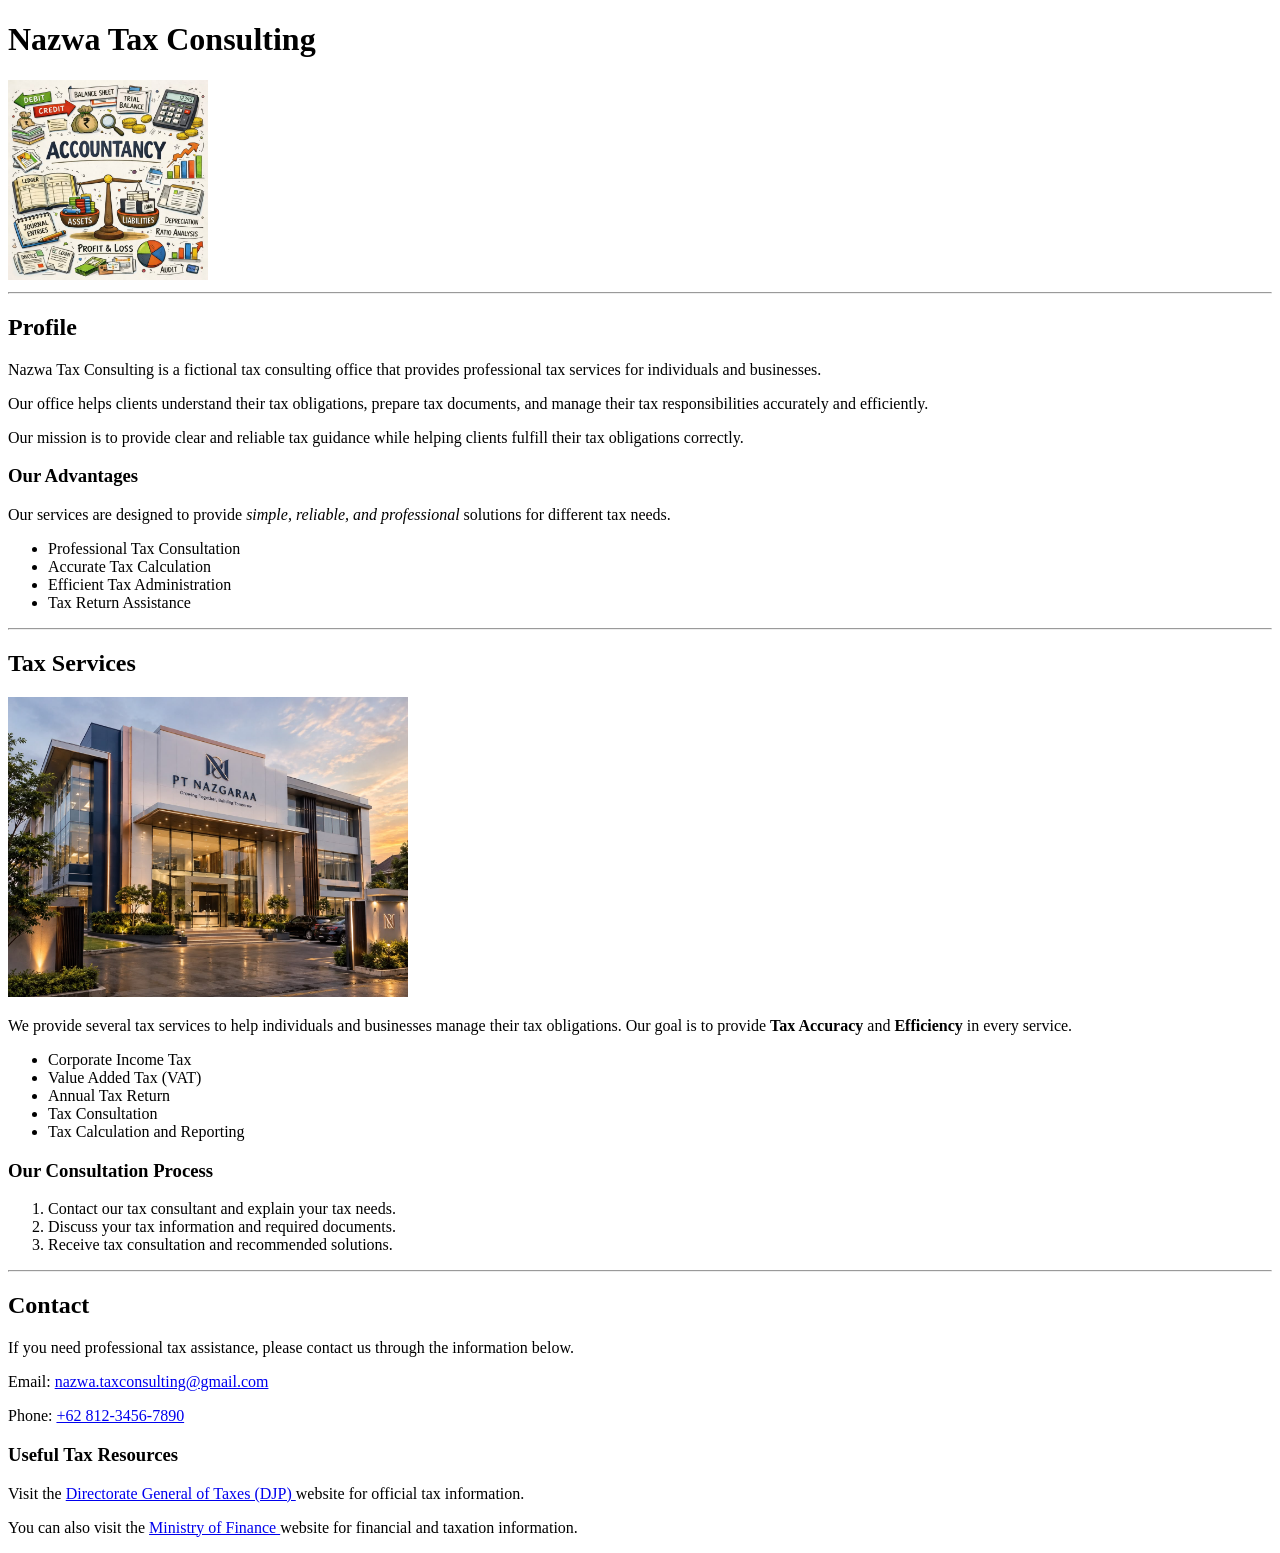
<file: Chapter 1/assigment1/index.html>
<!DOCTYPE html>
<html lang="en">

<head>
    <meta charset="UTF-8">
    <meta name="viewport" content="width=device-width, initial-scale=1.0">
    <title>Martha Tax Consulting</title>
</head>

<body>

    <h1>Nazwa Tax Consulting</h1>

    <img src="Assets/Images/accounting.jpg"
         alt="Nazwa Tax Consulting Logo"
         width="200">

    <hr>

    <h2>Profile</h2>

    <p>
        Nazwa Tax Consulting is a fictional tax consulting office
        that provides professional tax services for individuals
        and businesses.
    </p>

    <p>
        Our office helps clients understand their tax obligations,
        prepare tax documents, and manage their tax responsibilities
        accurately and efficiently.
    </p>

    <p>
        Our mission is to provide clear and reliable tax guidance
        while helping clients fulfill their tax obligations correctly.
    </p>

    <h3>Our Advantages</h3>

    <p>
        Our services are designed to provide
        <em>simple, reliable, and professional</em>
        solutions for different tax needs.
    </p>

    <ul>
        <li>Professional Tax Consultation</li>
        <li>Accurate Tax Calculation</li>
        <li>Efficient Tax Administration</li>
        <li>Tax Return Assistance</li>
    </ul>

    <hr>

    <h2>Tax Services</h2>

    <img src="Assets/Images/office.jpeg"
         alt="Tax Consulting Office Building"
         width="400">

    <p>
        We provide several tax services to help individuals
        and businesses manage their tax obligations.
        Our goal is to provide <strong>Tax Accuracy</strong>
        and <strong>Efficiency</strong> in every service.
    </p>

    <ul>
        <li>Corporate Income Tax</li>
        <li>Value Added Tax (VAT)</li>
        <li>Annual Tax Return</li>
        <li>Tax Consultation</li>
        <li>Tax Calculation and Reporting</li>
    </ul>

    <h3>Our Consultation Process</h3>

    <ol>
        <li>Contact our tax consultant and explain your tax needs.</li>
        <li>Discuss your tax information and required documents.</li>
        <li>Receive tax consultation and recommended solutions.</li>
    </ol>

    <hr>

    <h2>Contact</h2>

    <p>
        If you need professional tax assistance,
        please contact us through the information below.
    </p>

    <p>
        Email:
        <a href="mailto:nazwa.taxconsulting@gmail.com">
            nazwa.taxconsulting@gmail.com
        </a>
    </p>

    <p>
        Phone:
        <a href="tel:+6281234567890">
            +62 812-3456-7890
        </a>
    </p>

    <h3>Useful Tax Resources</h3>

    <p>
        Visit the
        <a href="https://pajak.go.id/" target="_blank">
            Directorate General of Taxes (DJP)
        </a>
        website for official tax information.
    </p>

    <p>
        You can also visit the
        <a href="https://www.kemenkeu.go.id/" target="_blank">
            Ministry of Finance
        </a>
        website for financial and taxation information.
    </p>

   
</body>

</html>
</file>
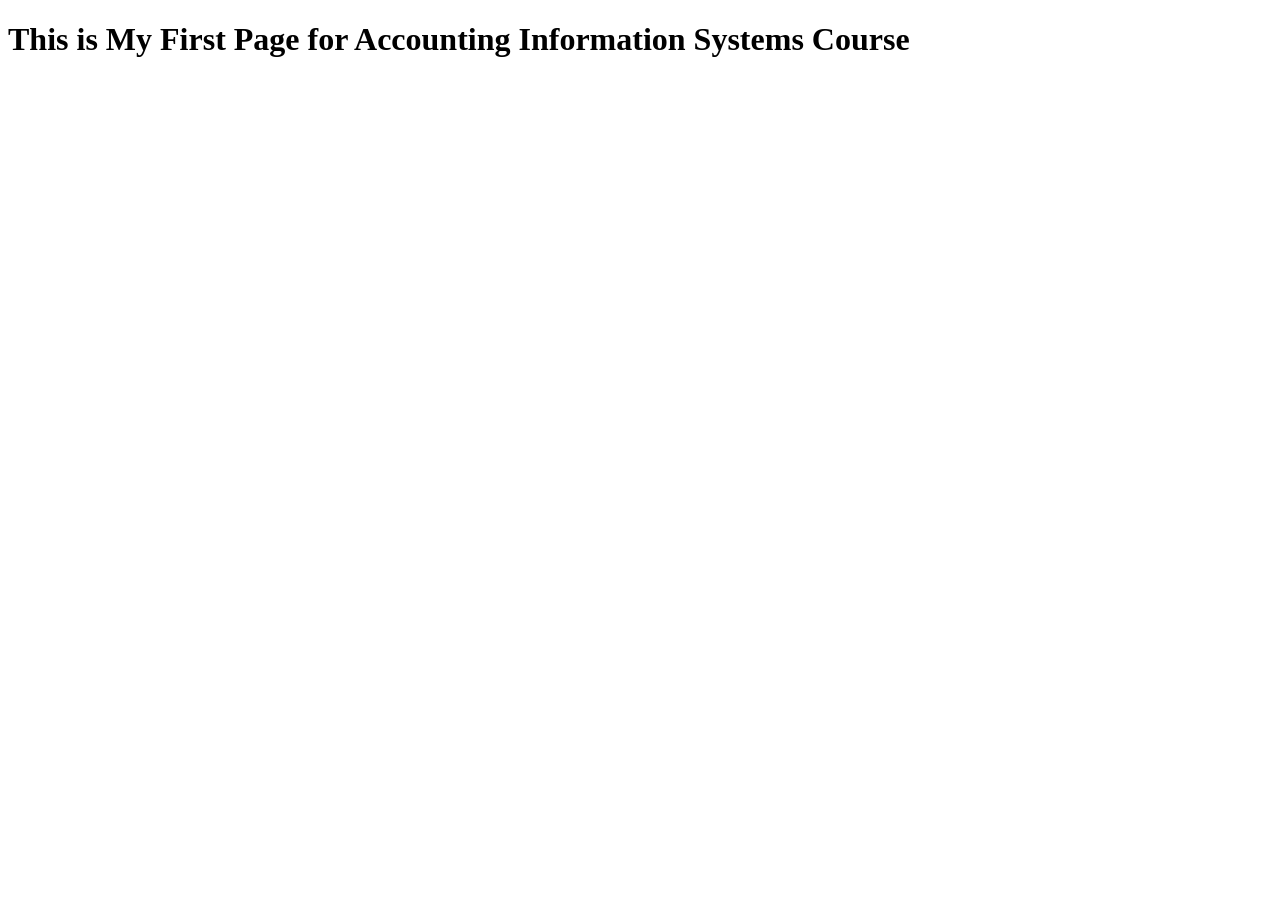
<file: Chapter 1/exercise1.2.1/index.html>
<!DOCTYPE html>
<html lang="en">
<head>
    <meta charset="UTF-8">
    <meta name="viewport" content="width=device-width, initial-scale=1.0">
    <title>Basic HTML Learning for AIS</title>
</head>
<body>
    <h1>This is My First Page for Accounting Information
Systems Course</h1>
</body>
</file>
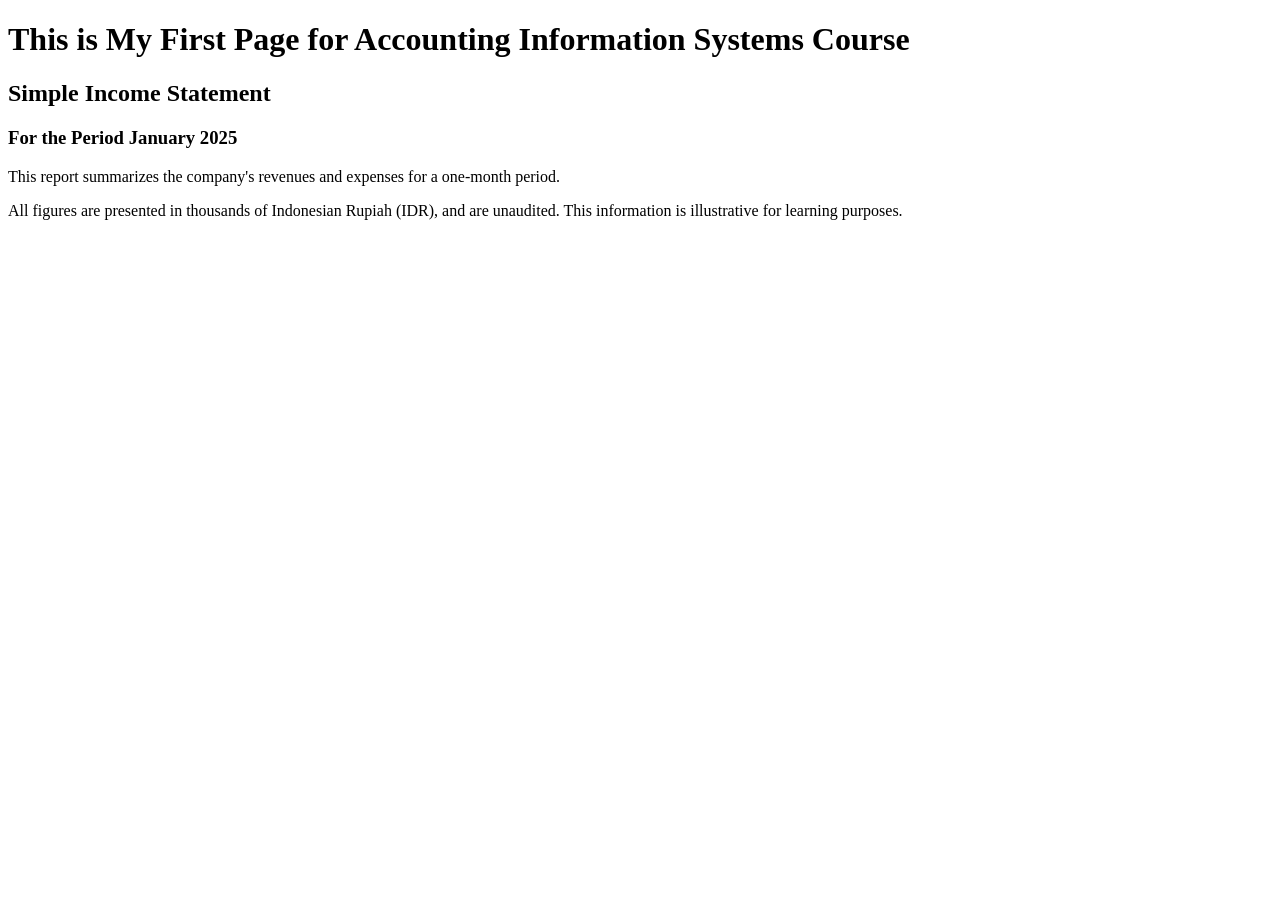
<file: Chapter 1/exercise1.3.1/index.html>
<!DOCTYPE html>
<html lang="en">
<head>
    <meta charset="UTF-8">
    <meta name="viewport" content="width=device-width, initial-scale=1.0">
    <title>Basic HTML Learning for AIS</title>
</head>
<body>
    <h1>This is My First Page for Accounting Information Systems Course</h1>
    
    <h2>Simple Income Statement</h2>
    <h3>For the Period January 2025</h3>
    <p>This report summarizes the company's revenues and expenses for a
    one-month period.</p>
    <p>All figures are presented in thousands of Indonesian Rupiah (IDR),
    and are unaudited. This information is illustrative for learning
    purposes.</p>
</body>
</html>
</file>
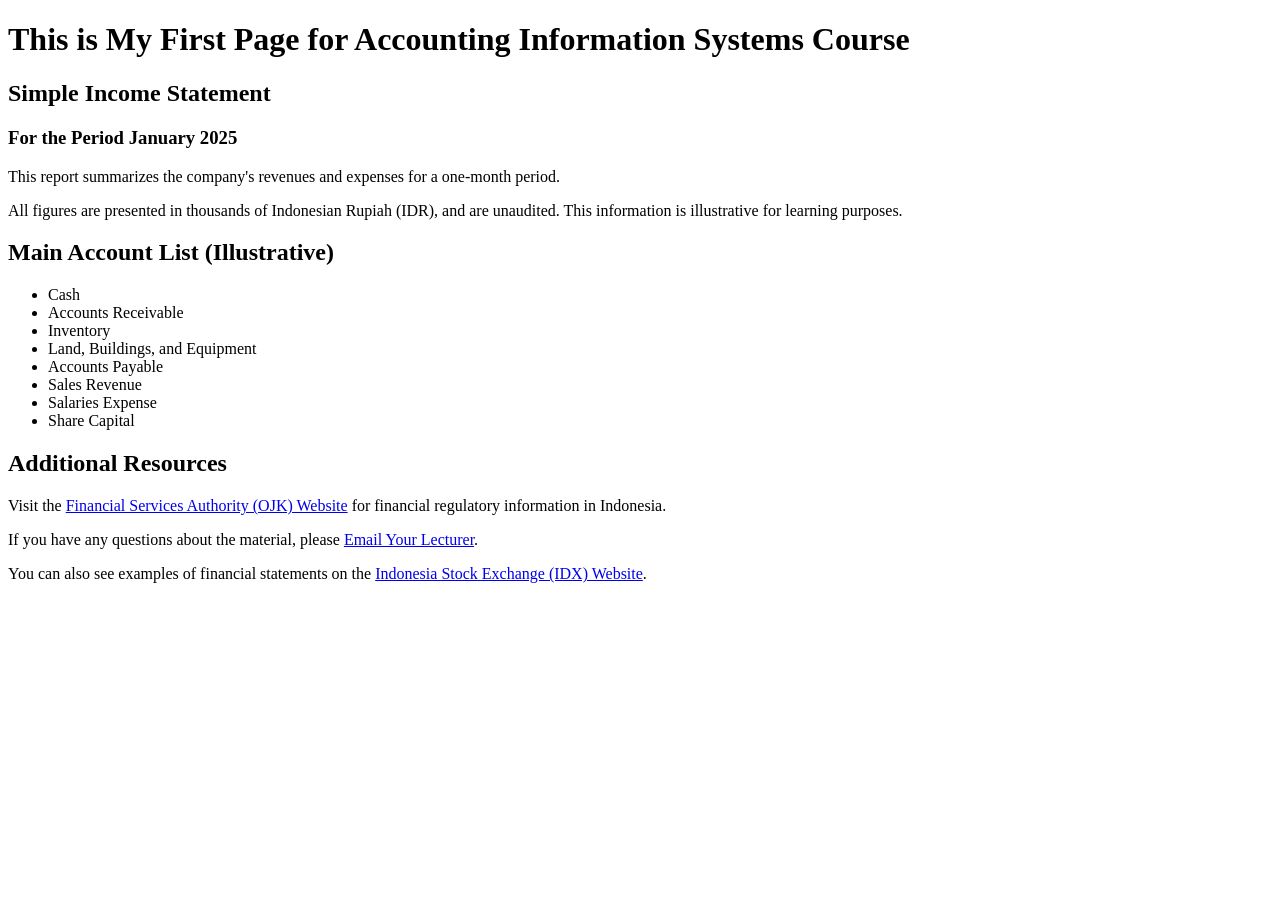
<file: Chapter 1/exercise1.3.2/index.html>
<!DOCTYPE html>
<html lang="en">
<head>
    <meta charset="UTF-8">
    <meta name="viewport" content="width=device-width, initial-scale=1.0">
    <title>Basic HTML Learning for AIS</title>
</head>
<body>
    <h1>This is My First Page for Accounting Information Systems Course</h1>
    
    <h2>Simple Income Statement</h2>
    <h3>For the Period January 2025</h3>
    <p>This report summarizes the company's revenues and expenses for a
    one-month period.</p>
    <p>All figures are presented in thousands of Indonesian Rupiah (IDR),
    and are unaudited. This information is illustrative for learning
    purposes.</p>

    <h2>Main Account List (Illustrative)</h2>
    <ul>

    <li>Cash</li>
    <li>Accounts Receivable</li>
    <li>Inventory</li>
    <li>Land, Buildings, and Equipment</li>
    <li>Accounts Payable</li>
    <li>Sales Revenue</li>
    <li>Salaries Expense</li>
    <li>Share Capital</li>
    </ul>

    <h2>Additional Resources</h2>
    <p>Visit the <a href="https://www.ojk.go.id/"
    target="_blank">Financial Services Authority (OJK) Website</a> for
    financial regulatory information in Indonesia.</p>
    <p>If you have any questions about the material, please <a
    href="mailto:nazwa.taxconsulting@gmail.com">Email Your Lecturer</a>.</p>
    <p>You can also see examples of financial statements on the <a
    href="https://www.idx.co.id/" target="_blank">Indonesia Stock Exchange
    (IDX) Website</a>.</p>

    
</body>
</html>
</file>
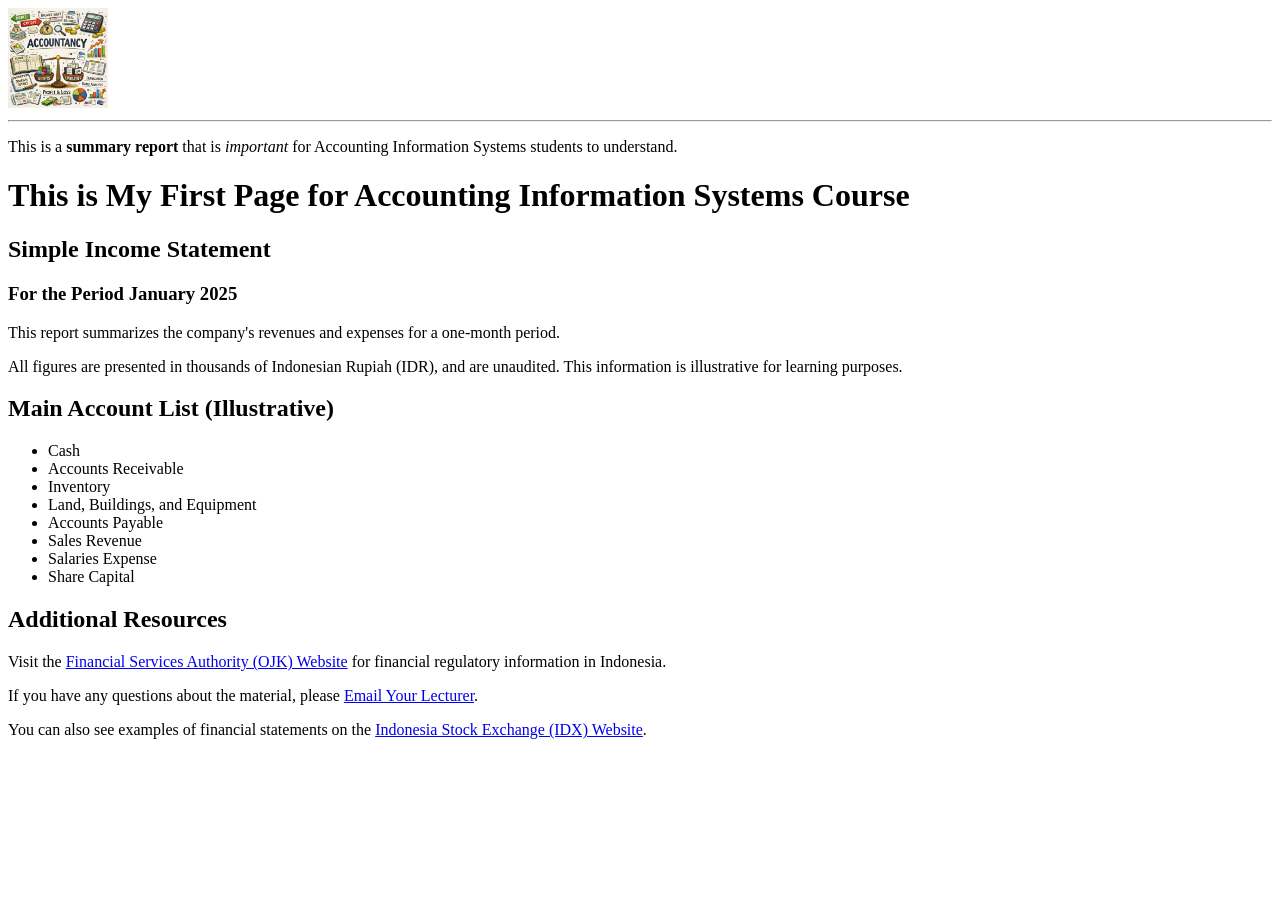
<file: Chapter 1/exercise1.3.3/index.html>
<!DOCTYPE html>
<html lang="en">
<head>
    <meta charset="UTF-8">
    <meta name="viewport" content="width=device-width, initial-scale=1.0">
    <title>Basic HTML Learning for AIS</title>
</head>
<body>
    <img src="Assets/Images/accounting.jpg" alt="Financial Chart Icon" width="100">
    <hr> <!-- Visual separator line -->
    <p>This is a <strong>summary report</strong> that is
    <em>important</em> for Accounting Information Systems students to understand.</p>
    <h1>This is My First Page for Accounting Information Systems Course</h1>
    
    <h2>Simple Income Statement</h2>
    <h3>For the Period January 2025</h3>
    <p>This report summarizes the company's revenues and expenses for a
    one-month period.</p>
    <p>All figures are presented in thousands of Indonesian Rupiah (IDR),
    and are unaudited. This information is illustrative for learning
    purposes.</p>

    <h2>Main Account List (Illustrative)</h2>
    <ul>

    <li>Cash</li>
    <li>Accounts Receivable</li>
    <li>Inventory</li>
    <li>Land, Buildings, and Equipment</li>
    <li>Accounts Payable</li>
    <li>Sales Revenue</li>
    <li>Salaries Expense</li>
    <li>Share Capital</li>
    </ul>

    <h2>Additional Resources</h2>
    <p>Visit the <a href="https://www.ojk.go.id/"
    target="_blank">Financial Services Authority (OJK) Website</a> for
    financial regulatory information in Indonesia.</p>
    <p>If you have any questions about the material, please <a
    href="mailto:nazwa.taxconsulting@gmail.com">Email Your Lecturer</a>.</p>
    <p>You can also see examples of financial statements on the <a
    href="https://www.idx.co.id/" target="_blank">Indonesia Stock Exchange
    (IDX) Website</a>.</p>

    
</body>
</html>
</file>
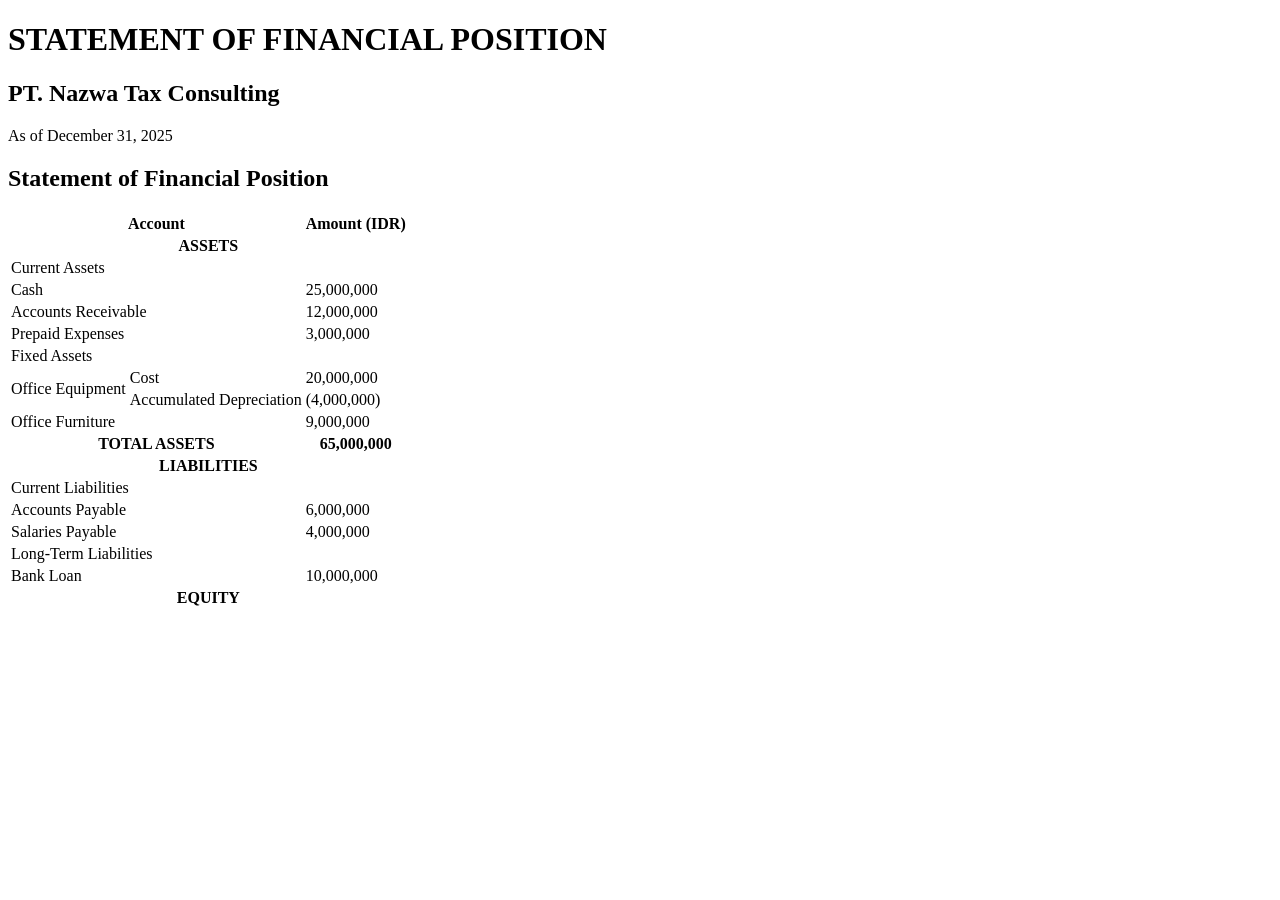
<file: Chapter 2/assigment2/index.html>
<!DOCTYPE html>
<html lang="en">
<head>
    <meta charset="UTF-8">
    <meta name="viewport" content="width=device-width, initial-scale=1.0">
    <title>Statement of Financial Position of PT. Nazwa Tax Consulting</title>
</head>
<body>

    <header>
        <h1>STATEMENT OF FINANCIAL POSITION</h1>
        <h2>PT. Nazwa Tax Consulting</h2>
        <p>As of December 31, 2025</p>
    </header>

    <main>

        <section>
            <h2>Statement of Financial Position</h2>

            <table>
                <thead>
                    <tr>
                        <th colspan="2">Account</th>
                        <th>Amount (IDR)</th>
                    </tr>
                </thead>

                <tbody>
                    <tr>
                        <th colspan="3">ASSETS</th>
                    </tr>
                    <tr>
                        <td colspan="3">Current Assets</td>
                    </tr>
                    <tr>
                        <td colspan="2">Cash</td>
                        <td>25,000,000</td>
                    </tr>
                    <tr>
                        <td colspan="2">Accounts Receivable</td>
                        <td>12,000,000</td>
                    </tr>
                    <tr>
                        <td colspan="2">Prepaid Expenses</td>
                        <td>3,000,000</td>
                    </tr>
                    <tr>
                        <td colspan="3">Fixed Assets</td>
                    </tr>
                    <tr>
                        <td rowspan="2">Office Equipment</td>
                        <td>Cost</td>
                        <td>20,000,000</td>
                    </tr>
                    <tr>
                        <td>Accumulated Depreciation</td>
                        <td>(4,000,000)</td>
                    </tr>
                    <tr>
                        <td colspan="2">Office Furniture</td>
                        <td>9,000,000</td>
                    </tr>
                    <tr>
                        <th colspan="2">TOTAL ASSETS</th>
                        <th>65,000,000</th>
                    </tr>

                    <tr>
                        <th colspan="3">LIABILITIES</th>
                    </tr>
                    <tr>
                        <td colspan="3">Current Liabilities</td>
                    </tr>
                    <tr>
                        <td colspan="2">Accounts Payable</td>
                        <td>6,000,000</td>
                    </tr>
                    <tr>
                        <td colspan="2">Salaries Payable</td>
                        <td>4,000,000</td>
                    </tr>
                    <tr>
                        <td colspan="3">Long-Term Liabilities</td>
                    </tr>
                    <tr>
                        <td colspan="2">Bank Loan</td>
                        <td>10,000,000</td>
                    </tr>

                    <tr>
                        <th colspan="3">EQUITY</th>
                    </tr>
</file>
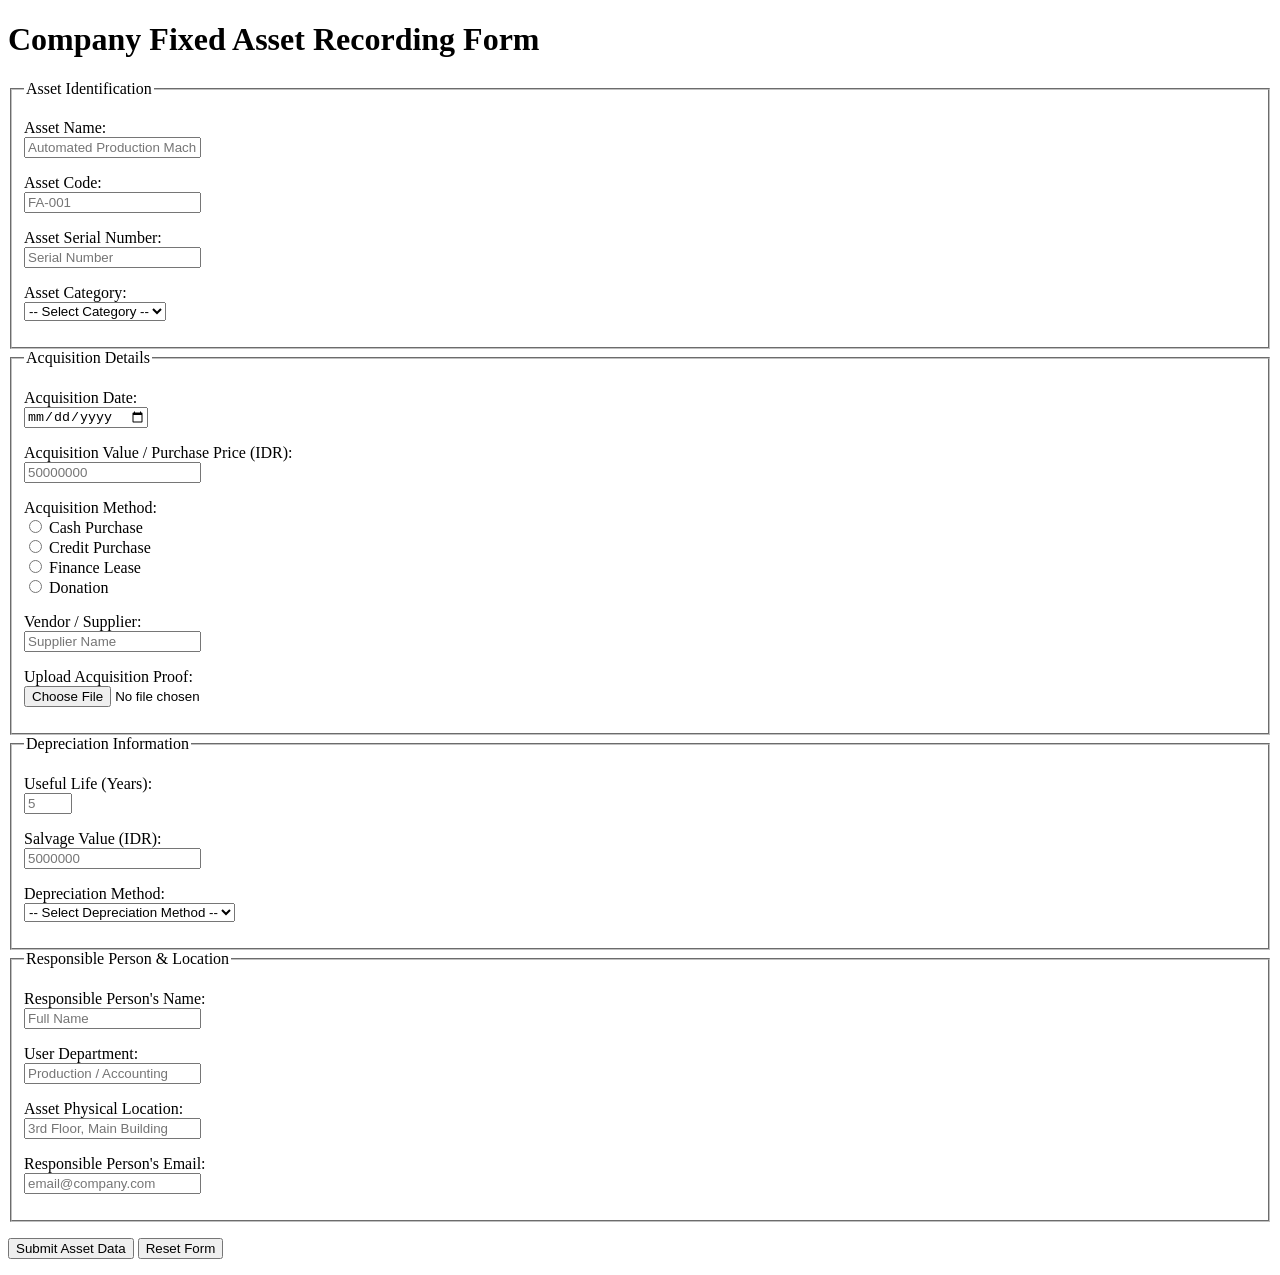
<file: Chapter 3/assigment3/index.html>
<!DOCTYPE html>
<html lang="en">

<head>
    <meta charset="UTF-8">
    <meta name="viewport" content="width=device-width, initial-scale=1.0">
    <title>Company Fixed Asset Recording Form</title>
</head>

<body>

    <h1>Company Fixed Asset Recording Form</h1>

    <form method="post" action="#" enctype="multipart/form-data">

        <!-- Asset Identification -->
        <fieldset>
            <legend>Asset Identification</legend>

            <p>
                <label for="assetName">Asset Name:</label><br>
                <input type="text" id="assetName" name="assetName"
                    required placeholder="Automated Production Machine">
            </p>

            <p>
                <label for="assetCode">Asset Code:</label><br>
                <input type="text" id="assetCode" name="assetCode"
                    required placeholder="FA-001">
            </p>

            <p>
                <label for="serialNumber">Asset Serial Number:</label><br>
                <input type="text" id="serialNumber" name="serialNumber"
                    placeholder="Serial Number">
            </p>

            <p>
                <label for="assetCategory">Asset Category:</label><br>
                <select id="assetCategory" name="assetCategory" required>
                    <option value="">-- Select Category --</option>
                    <option value="Vehicle">Vehicle</option>
                    <option value="Machinery">Machinery</option>
                    <option value="Building">Building</option>
                    <option value="Office Equipment">Office Equipment</option>
                    <option value="Furniture">Furniture</option>
                    <option value="Land">Land</option>
                    <option value="Software">Software</option>
                </select>
            </p>

        </fieldset>


        <!-- Acquisition Details -->
        <fieldset>
            <legend>Acquisition Details</legend>

            <p>
                <label for="acquisitionDate">Acquisition Date:</label><br>
                <input type="date" id="acquisitionDate"
                    name="acquisitionDate" required>
            </p>

            <p>
                <label for="acquisitionValue">
                    Acquisition Value / Purchase Price (IDR):
                </label><br>

                <input type="number" id="acquisitionValue"
                    name="acquisitionValue"
                    min="0"
                    step="1000"
                    required
                    placeholder="50000000">
            </p>

            <p>
                Acquisition Method:<br>

                <input type="radio" id="cashPurchase"
                    name="acquisitionMethod"
                    value="Cash Purchase" required>
                <label for="cashPurchase">Cash Purchase</label><br>

                <input type="radio" id="creditPurchase"
                    name="acquisitionMethod"
                    value="Credit Purchase">
                <label for="creditPurchase">Credit Purchase</label><br>

                <input type="radio" id="financeLease"
                    name="acquisitionMethod"
                    value="Finance Lease">
                <label for="financeLease">Finance Lease</label><br>

                <input type="radio" id="donation"
                    name="acquisitionMethod"
                    value="Donation">
                <label for="donation">Donation</label>
            </p>

            <p>
                <label for="vendor">Vendor / Supplier:</label><br>
                <input type="text" id="vendor" name="vendor"
                    required placeholder="Supplier Name">
            </p>

            <p>
                <label for="acquisitionProof">
                    Upload Acquisition Proof:
                </label><br>

                <input type="file"
                    id="acquisitionProof"
                    name="acquisitionProof"
                    accept=".pdf,.jpg,.png">
            </p>

        </fieldset>


        <!-- Depreciation Information -->
        <fieldset>
            <legend>Depreciation Information</legend>

            <p>
                <label for="usefulLife">
                    Useful Life (Years):
                </label><br>

                <input type="number"
                    id="usefulLife"
                    name="usefulLife"
                    min="1"
                    max="50"
                    required
                    placeholder="5">
            </p>

            <p>
                <label for="salvageValue">
                    Salvage Value (IDR):
                </label><br>

                <input type="number"
                    id="salvageValue"
                    name="salvageValue"
                    min="0"
                    step="1000"
                    required
                    placeholder="5000000">
            </p>

            <p>
                <label for="depreciationMethod">
                    Depreciation Method:
                </label><br>

                <select id="depreciationMethod"
                    name="depreciationMethod"
                    required>

                    <option value="">
                        -- Select Depreciation Method --
                    </option>

                    <option value="Straight-Line">
                        Straight-Line
                    </option>

                    <option value="Declining Balance">
                        Declining Balance
                    </option>

                </select>
            </p>

        </fieldset>


        <!-- Responsible Person & Location -->
        <fieldset>
            <legend>Responsible Person & Location</legend>

            <p>
                <label for="responsiblePerson">
                    Responsible Person's Name:
                </label><br>

                <input type="text"
                    id="responsiblePerson"
                    name="responsiblePerson"
                    required
                    placeholder="Full Name">
            </p>

            <p>
                <label for="userDepartment">
                    User Department:
                </label><br>

                <input type="text"
                    id="userDepartment"
                    name="userDepartment"
                    required
                    placeholder="Production / Accounting">
            </p>

            <p>
                <label for="assetLocation">
                    Asset Physical Location:
                </label><br>

                <input type="text"
                    id="assetLocation"
                    name="assetLocation"
                    required
                    placeholder="3rd Floor, Main Building">
            </p>

            <p>
                <label for="responsibleEmail">
                    Responsible Person's Email:
                </label><br>

                <input type="email"
                    id="responsibleEmail"
                    name="responsibleEmail"
                    required
                    placeholder="email@company.com">
            </p>

        </fieldset>


        <!-- Buttons -->
        <p>
            <input type="submit" value="Submit Asset Data">
            <input type="reset" value="Reset Form">
        </p>

    </form>

</body>

</html>
</file>
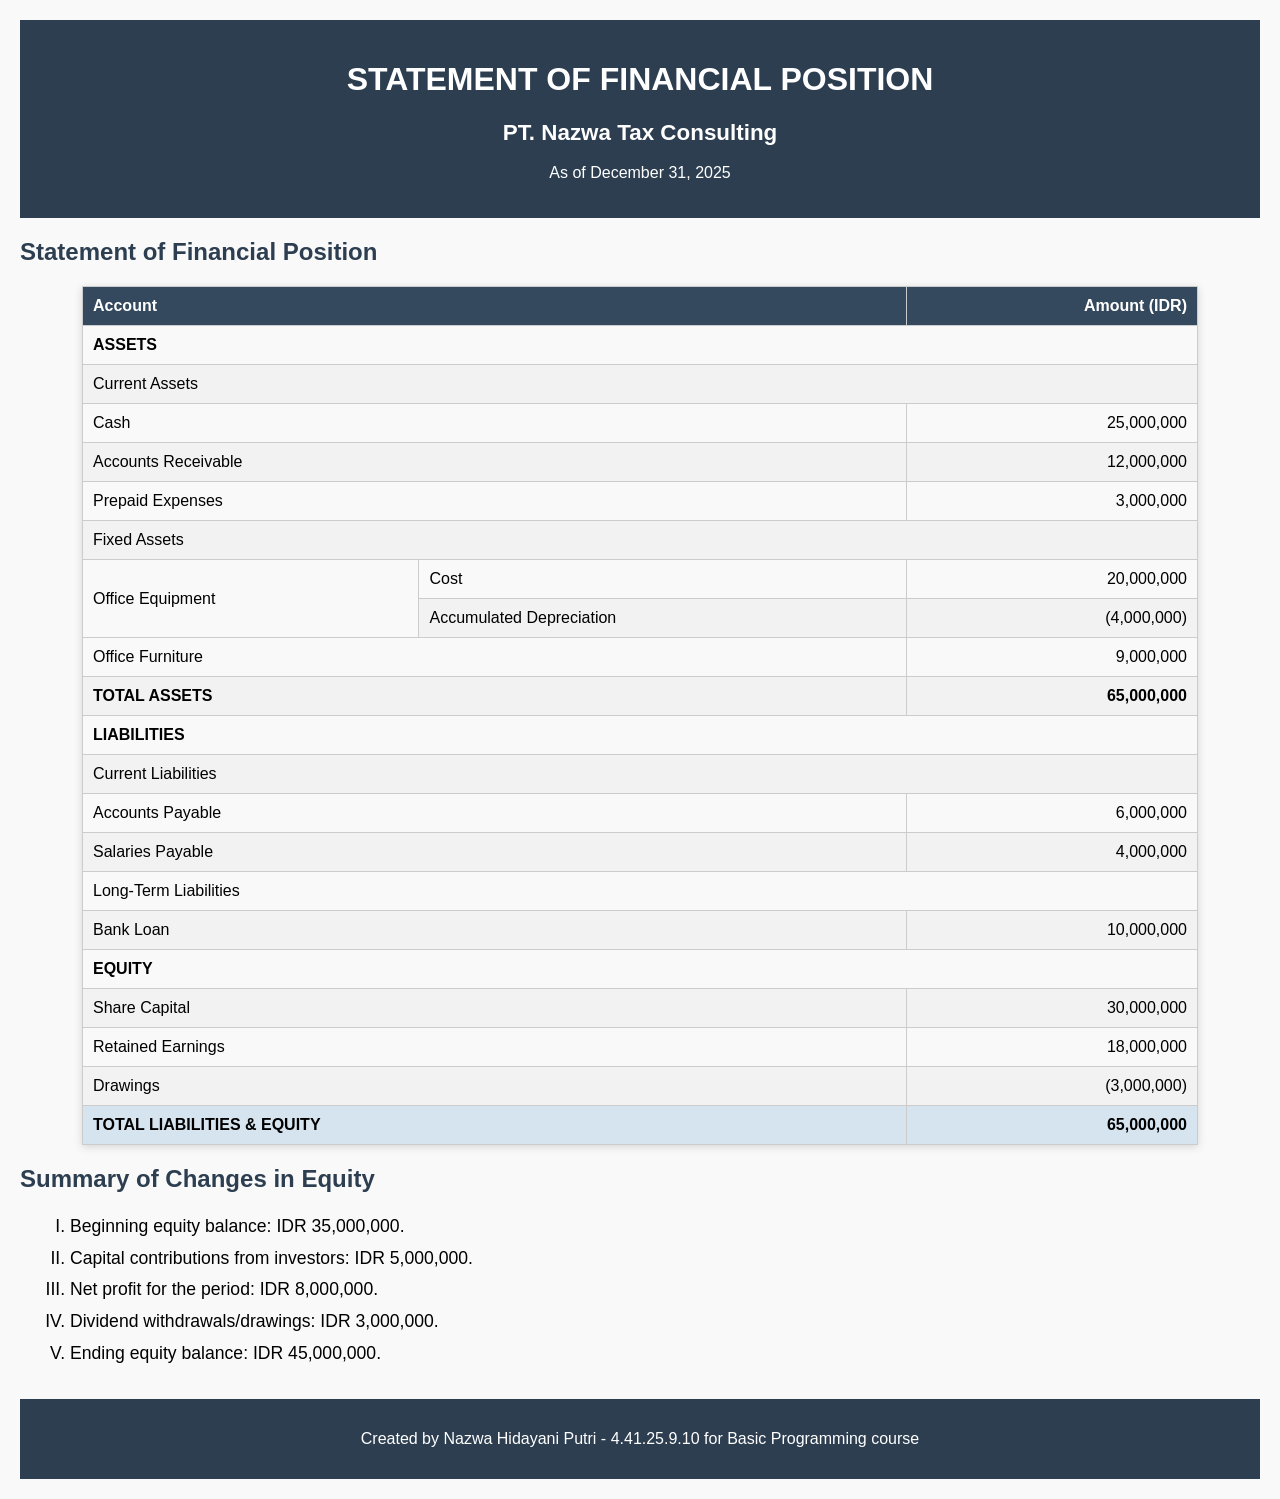
<file: Chapter 4/final_styled_financial_report/index.html>
<!DOCTYPE html>
<html lang="en">
<head>
    <meta charset="UTF-8">
    <meta name="viewport" content="width=device-width, initial-scale=1.0">
    <title>Statement of Financial Position of PT. Martha Tax Consulting</title>
    <link rel="stylesheet" href="report_styles.css">
</head>
<body>

    <header>
        <h1>STATEMENT OF FINANCIAL POSITION</h1>
        <h2>PT. Nazwa Tax Consulting</h2>
        <p>As of December 31, 2025</p>
    </header>

    <main>

        <section>
            <h2>Statement of Financial Position</h2>

            <table id="balance-sheet">
                <thead>
                    <tr>
                        <th colspan="2">Account</th>
                        <th class="amount">Amount (IDR)</th>
                    </tr>
                </thead>

                <tbody>
                    <tr>
                        <th colspan="3">ASSETS</th>
                    </tr>
                    <tr>
                        <td colspan="3">Current Assets</td>
                    </tr>
                    <tr>
                        <td colspan="2">Cash</td>
                        <td class="amount">25,000,000</td>
                    </tr>
                    <tr>
                        <td colspan="2">Accounts Receivable</td>
                        <td class="amount">12,000,000</td>
                    </tr>
                    <tr>
                        <td colspan="2">Prepaid Expenses</td>
                        <td class="amount">3,000,000</td>
                    </tr>
                    <tr>
                        <td colspan="3">Fixed Assets</td>
                    </tr>
                    <tr>
                        <td rowspan="2">Office Equipment</td>
                        <td>Cost</td>
                        <td class="amount">20,000,000</td>
                    </tr>
                    <tr>
                        <td>Accumulated Depreciation</td>
                        <td class="amount">(4,000,000)</td>
                    </tr>
                    <tr>
                        <td colspan="2">Office Furniture</td>
                        <td class="amount">9,000,000</td>
                    </tr>
                    <tr>
                        <th colspan="2">TOTAL ASSETS</th>
                        <th class="amount">65,000,000</th>
                    </tr>

                    <tr>
                        <th colspan="3">LIABILITIES</th>
                    </tr>
                    <tr>
                        <td colspan="3">Current Liabilities</td>
                    </tr>
                    <tr>
                        <td colspan="2">Accounts Payable</td>
                        <td class="amount">6,000,000</td>
                    </tr>
                    <tr>
                        <td colspan="2">Salaries Payable</td>
                        <td class="amount">4,000,000</td>
                    </tr>
                    <tr>
                        <td colspan="3">Long-Term Liabilities</td>
                    </tr>
                    <tr>
                        <td colspan="2">Bank Loan</td>
                        <td class="amount">10,000,000</td>
                    </tr>

                    <tr>
                        <th colspan="3">EQUITY</th>
                    </tr>
                    <tr>
                        <td colspan="2">Share Capital</td>
                        <td class="amount">30,000,000</td>
                    </tr>
                    <tr>
                        <td colspan="2">Retained Earnings</td>
                        <td class="amount">18,000,000</td>
                    </tr>
                    <tr>
                        <td colspan="2">Drawings</td>
                        <td class="amount">(3,000,000)</td>
                    </tr>
                </tbody>

                <tfoot>
                    <tr>
                        <th colspan="2">TOTAL LIABILITIES &amp; EQUITY</th>
                        <th class="amount">65,000,000</th>
                    </tr>
                </tfoot>
            </table>
        </section>

        <section>
            <h2>Summary of Changes in Equity</h2>

            <ol>
                <li>Beginning equity balance: IDR 35,000,000.</li>
                <li>Capital contributions from investors: IDR 5,000,000.</li>
                <li>Net profit for the period: IDR 8,000,000.</li>
                <li>Dividend withdrawals/drawings: IDR 3,000,000.</li>
                <li>Ending equity balance: IDR 45,000,000.</li>
            </ol>
        </section>

    </main>

    <footer>
        <p>Created by Nazwa Hidayani Putri - 4.41.25.9.10 for Basic Programming course</p>
    </footer>

</body>
</html>
</file>
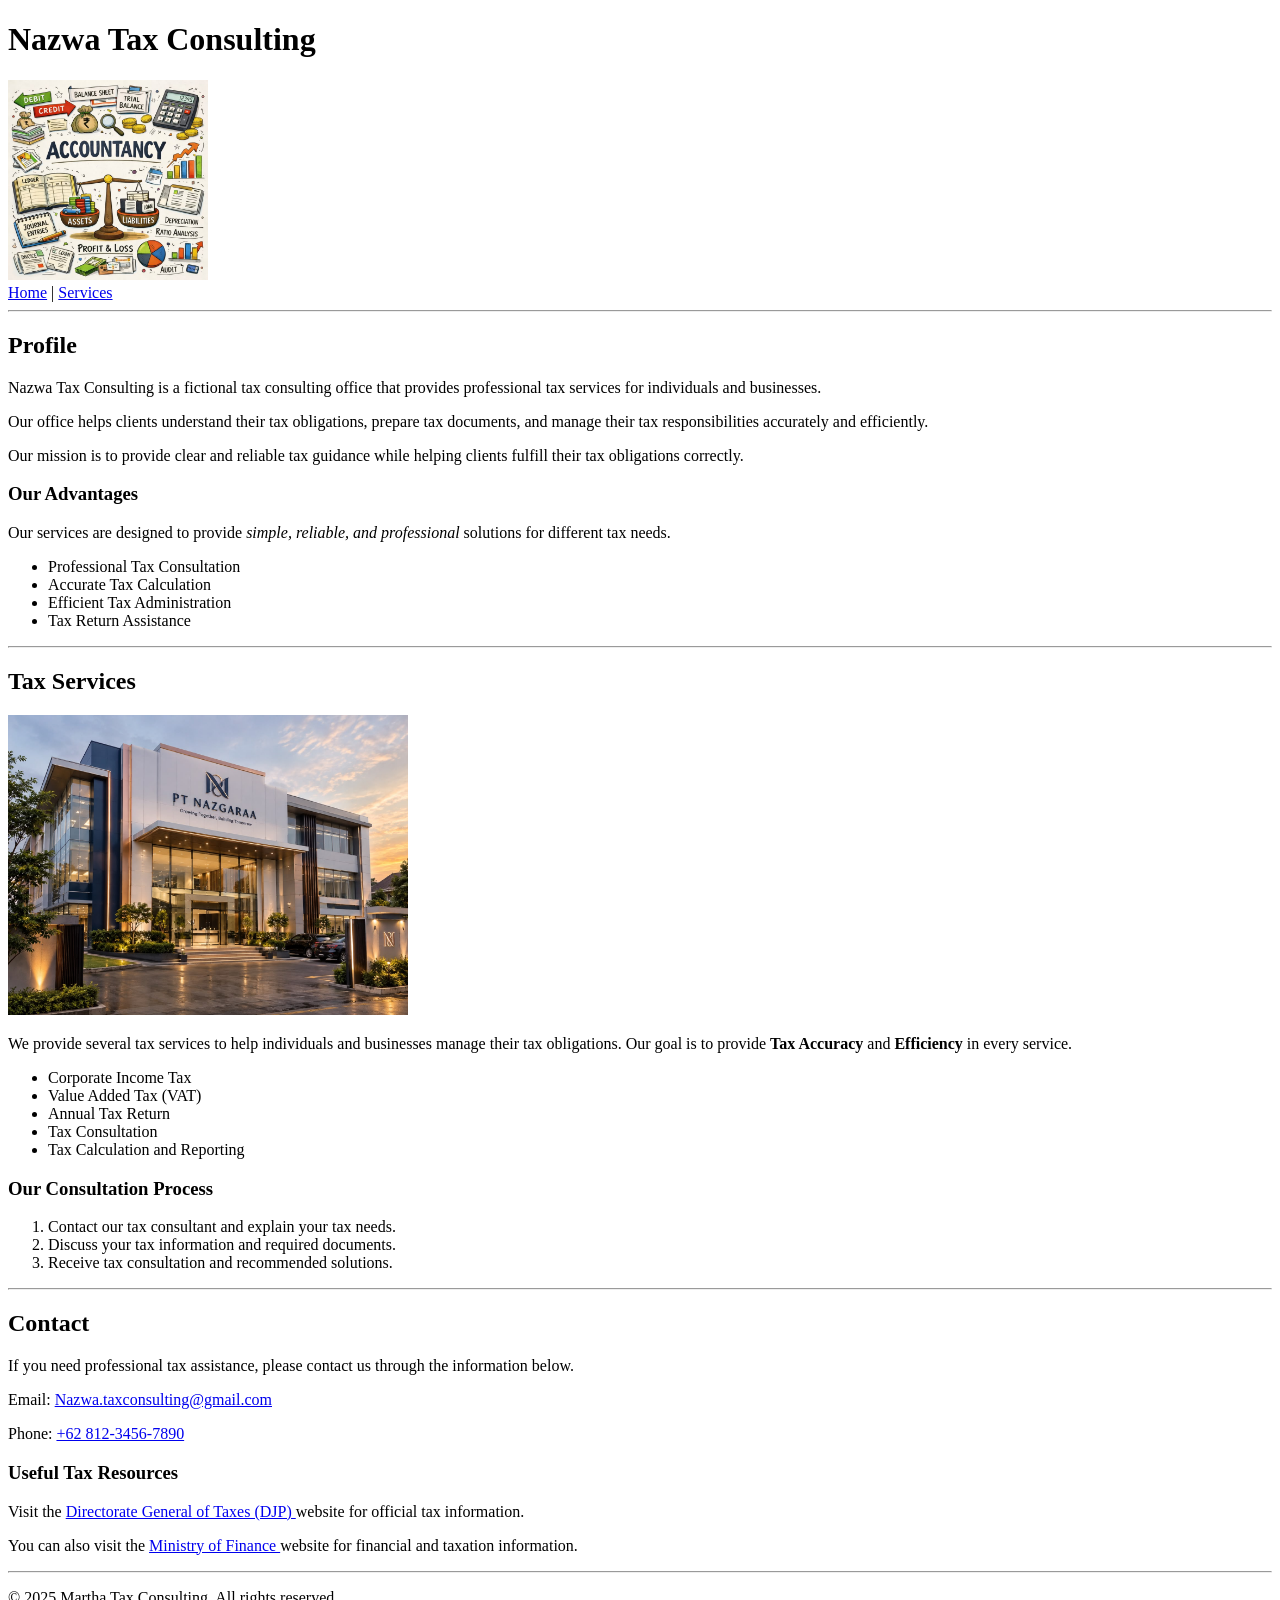
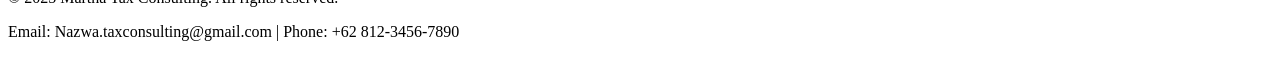
<file: Chapter 2/exercise2.3/tax_consultant_profile/index.html>
<!DOCTYPE html>
<html lang="en">

<head>
    <meta charset="UTF-8">
    <meta name="viewport" content="width=device-width, initial-scale=1.0">
    <title>Nazwa Tax Consulting</title>
</head>

<body>

    <header>
        <h1>Nazwa Tax Consulting</h1>

        <img src="Assets/Images/accounting.jpg"
             alt="Nazwa Tax Consulting Logo"
             width="200">
    </header>

    <nav>
        <a href="index.html">Home</a> |
        <a href="#services">Services</a>
    </nav>

    <hr>

    <main>

        <section id="about-us">
            <h2>Profile</h2>

            <p>
                Nazwa Tax Consulting is a fictional tax consulting office
                that provides professional tax services for individuals
                and businesses.
            </p>

            <p>
                Our office helps clients understand their tax obligations,
                prepare tax documents, and manage their tax responsibilities
                accurately and efficiently.
            </p>

            <p>
                Our mission is to provide clear and reliable tax guidance
                while helping clients fulfill their tax obligations correctly.
            </p>

            <h3>Our Advantages</h3>

            <p>
                Our services are designed to provide
                <em>simple, reliable, and professional</em>
                solutions for different tax needs.
            </p>

            <ul>
                <li>Professional Tax Consultation</li>
                <li>Accurate Tax Calculation</li>
                <li>Efficient Tax Administration</li>
                <li>Tax Return Assistance</li>
            </ul>
        </section>

        <hr>

        <section id="services">
            <h2>Tax Services</h2>

            <img src="Assets/Images/office.png.jpeg"
                 alt="Tax Consulting Office Building"
                 width="400">

            <p>
                We provide several tax services to help individuals
                and businesses manage their tax obligations.
                Our goal is to provide <strong>Tax Accuracy</strong>
                and <strong>Efficiency</strong> in every service.
            </p>

            <ul>
                <li>Corporate Income Tax</li>
                <li>Value Added Tax (VAT)</li>
                <li>Annual Tax Return</li>
                <li>Tax Consultation</li>
                <li>Tax Calculation and Reporting</li>
            </ul>

            <h3>Our Consultation Process</h3>

            <ol>
                <li>Contact our tax consultant and explain your tax needs.</li>
                <li>Discuss your tax information and required documents.</li>
                <li>Receive tax consultation and recommended solutions.</li>
            </ol>
        </section>

        <hr>

        <section id="contact">
            <h2>Contact</h2>

            <p>
                If you need professional tax assistance,
                please contact us through the information below.
            </p>

            <p>
                Email:
                <a href="mailto:Nazwa.taxconsulting@gmail.com">
                    Nazwa.taxconsulting@gmail.com
                </a>
            </p>

            <p>
                Phone:
                <a href="tel:+6281234567890">
                    +62 812-3456-7890
                </a>
            </p>

            <h3>Useful Tax Resources</h3>

            <p>
                Visit the
                <a href="https://pajak.go.id/" target="_blank">
                    Directorate General of Taxes (DJP)
                </a>
                website for official tax information.
            </p>

            <p>
                You can also visit the
                <a href="https://www.kemenkeu.go.id/" target="_blank">
                    Ministry of Finance
                </a>
                website for financial and taxation information.
            </p>
        </section>

    </main>

    <hr>

    <footer>
        <p>&copy; 2025 Martha Tax Consulting. All rights reserved.</p>
        <p>Email: Nazwa.taxconsulting@gmail.com | Phone: +62 812-3456-7890</p>
    </footer>

</body>

</html>
</file>
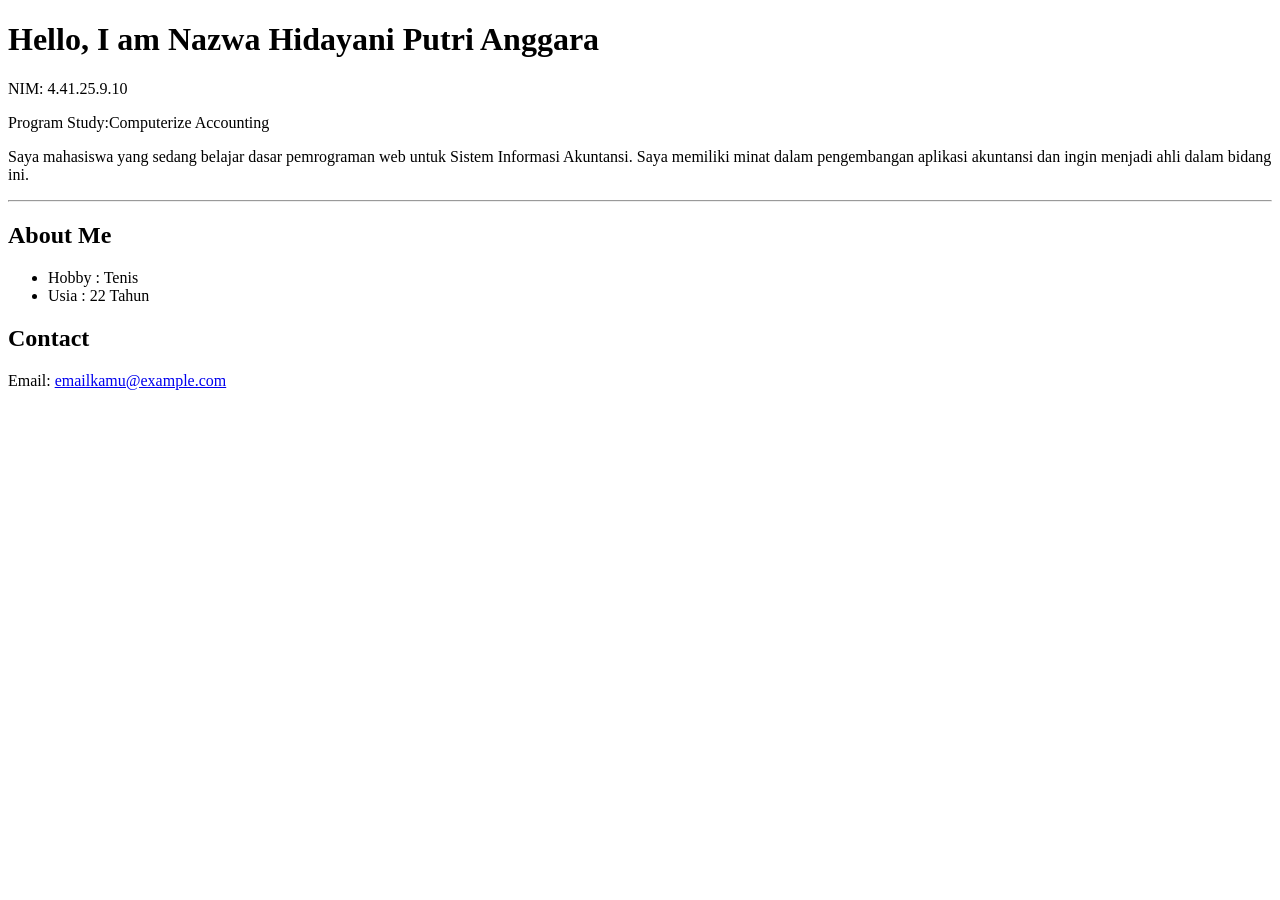
<file: Chapter 1/perkenalan.html>
<!DOCTYPE html>
<html lang="en">
<head>
    <meta charset="UTF-8">
    <meta name="viewport" content="width=device-width, initial-scale=1.0">
    <title>My Short Profile</title>
</head>
<body>
    <h1>Hello, I am Nazwa Hidayani Putri Anggara</h1>

    <p>NIM: 4.41.25.9.10</p>
    <p>Program Study:Computerize Accounting</p>
    <p>Saya mahasiswa yang sedang belajar dasar pemrograman web untuk Sistem Informasi Akuntansi. Saya memiliki minat dalam pengembangan aplikasi akuntansi dan ingin menjadi ahli dalam bidang ini.</p>

    <hr>

    <h2>About Me</h2>
    <ul>
        <li>Hobby : Tenis</li>
        <li>Usia  : 22 Tahun</li>
    </ul>

    <h2>Contact</h2>
    <p>Email: <a href="mailto:nazwahdynn@gmail.com">emailkamu@example.com</a></p>
</body>
</html>
</file>
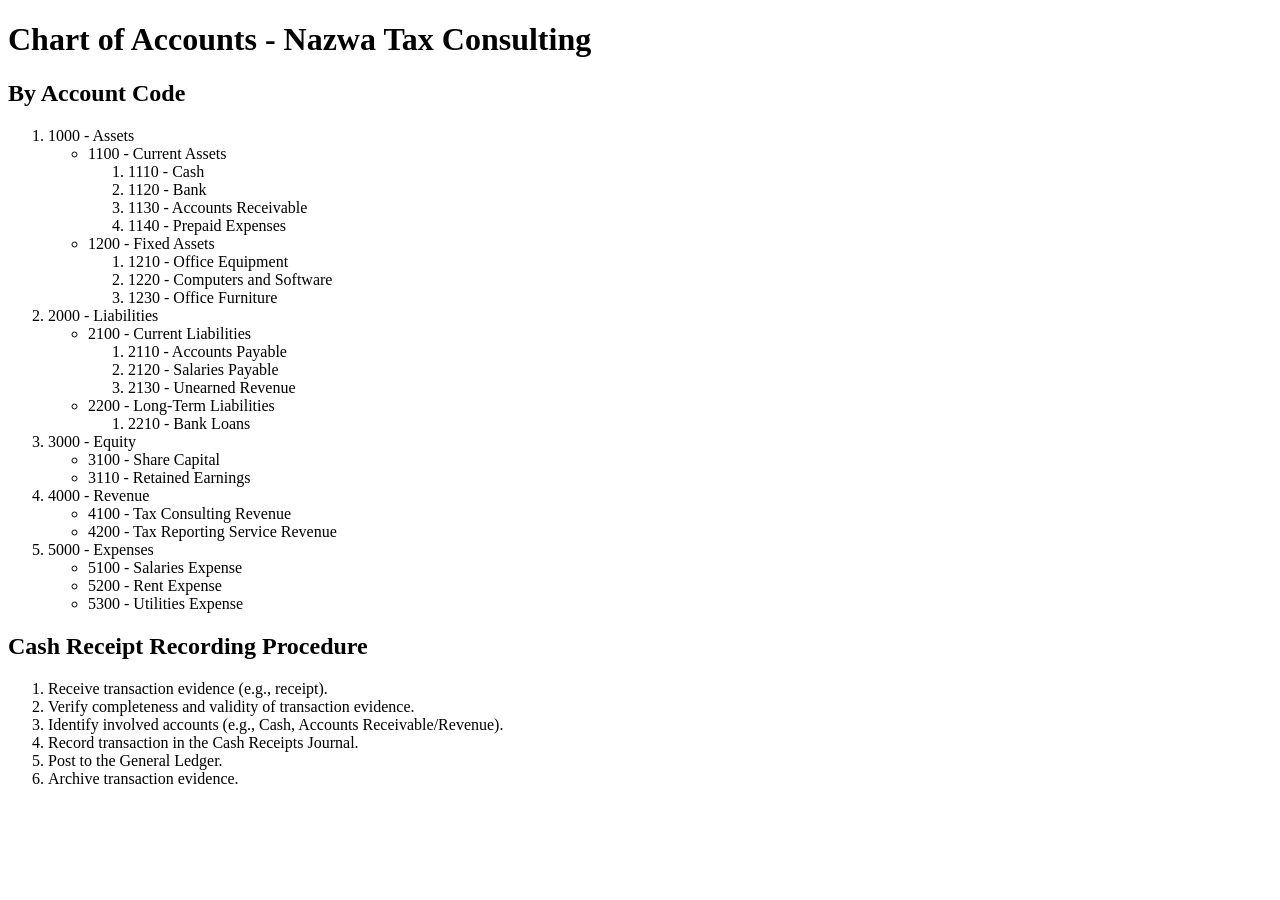
<file: Chapter 2/exercise2.1/account_procedure_lists.html>
<!DOCTYPE html>
<html lang="en">
<head>
    <meta charset="UTF-8">
    <meta name="viewport" content="width=device-width, initial-scale=1.0">
    <title>Chart of Accounts and Procedures - Nazwa Tax Consulting</title>
</head>
<body>

    <h1>Chart of Accounts - Nazwa Tax Consulting</h1>
    <h2>By Account Code</h2>
    <ol>
        <li>1000 - Assets
            <ul>
                <li>1100 - Current Assets
                    <ol>
                        <li>1110 - Cash</li>
                        <li>1120 - Bank</li>
                        <li>1130 - Accounts Receivable</li>
                        <li>1140 - Prepaid Expenses</li>
                    </ol>
                </li>
                <li>1200 - Fixed Assets
                    <ol>
                        <li>1210 - Office Equipment</li>
                        <li>1220 - Computers and Software</li>
                        <li>1230 - Office Furniture</li>
                    </ol>
                </li>
            </ul>
        </li>
        <li>2000 - Liabilities
            <ul>
                <li>2100 - Current Liabilities
                    <ol>
                        <li>2110 - Accounts Payable</li>
                        <li>2120 - Salaries Payable</li>
                        <li>2130 - Unearned Revenue</li>
                    </ol>
                </li>
                <li>2200 - Long-Term Liabilities
                    <ol>
                        <li>2210 - Bank Loans</li>
                    </ol>
                </li>
            </ul>
        </li>
        <li>3000 - Equity
            <ul>
                <li>3100 - Share Capital</li>
                <li>3110 - Retained Earnings</li>
            </ul>
        </li>
        <li>4000 - Revenue
            <ul>
                <li>4100 - Tax Consulting Revenue</li>
                <li>4200 - Tax Reporting Service Revenue</li>
            </ul>
        </li>
        <li>5000 - Expenses
            <ul>
                <li>5100 - Salaries Expense</li>
                <li>5200 - Rent Expense</li>
                <li>5300 - Utilities Expense</li>
            </ul>
        </li>
    </ol>

    <h2>Cash Receipt Recording Procedure</h2>
    <ol type="1">
        <li>Receive transaction evidence (e.g., receipt).</li>
        <li>Verify completeness and validity of transaction evidence.</li>
        <li>Identify involved accounts (e.g., Cash, Accounts Receivable/Revenue).</li>
        <li>Record transaction in the Cash Receipts Journal.</li>
        <li>Post to the General Ledger.</li>
        <li>Archive transaction evidence.</li>
    </ol>

</body>
</html>
</file>
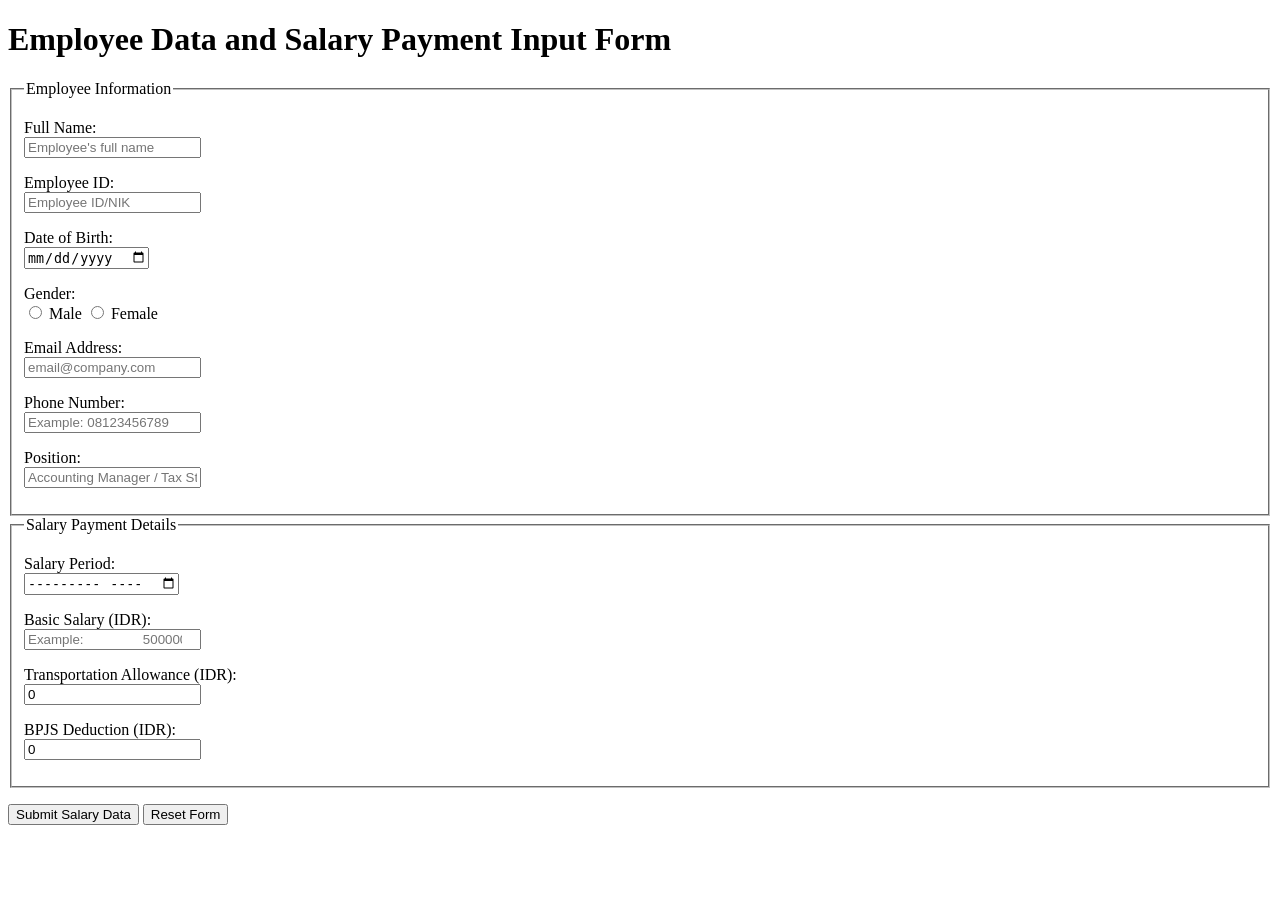
<file: Chapter 3/exercise3.1/employee_salary_form.html>
<!DOCTYPE html>
<html lang="en">
<head>
    <meta charset="UTF-8">
    <meta name="viewport" content="width=device-width, initial-scale=1.0">
    <title>Employee & Salary Data Form</title>
</head>
<body>
    <h1>Employee Data and Salary Payment Input Form</h1>
    <form method="post" action="#">
        <fieldset>
            <legend>Employee Information</legend>
            <p>
                <label for="employeeName">Full Name:</label><br>
                <input type="text" id="employeeName" 
                name="employeeName" required placeholder="Employee's full name">
            </p>
            <p>
                <label for="employeeID">Employee ID:</label><br>
                <input type="text" id="employeeID" name="employeeID"
                required placeholder="Employee ID/NIK">
            </p>
            <p>
                <label for="dob">Date of Birth:</label><br>
                <input type="date" id="dob" name="dob" required>
            </p>
            <p>
                Gender:<br>
                <input type="radio" id="male" name="gender" 
                value="Male" required>
                <label for="male">Male</label>
                <input type="radio" id="female" name="gender"
                value="Female">
                <label for="female">Female</label>
            </p>
            <p>
                <label for="employeeEmail">Email Address:</label><br>
                <input type="email" id="employeeEmail" 
                name="employeeEmail" placeholder="email@company.com">
            </p>
            <p>
                <label for="employeePhone">Phone Number:</label><br>
                <input type="text" id="employeePhone"
                name="employeePhone" placeholder="Example: 08123456789">
            </p>
            <p>
                <label for="position">Position:</label><br>
                <input type="text" id="position" name="position"
                placeholder="Accounting Manager / Tax Staff">
            </p>
        </fieldset>
        
        <fieldset>
            <legend>Salary Payment Details</legend>
            <p>
                <label for="salaryPeriod">Salary Period:</label><br>
                <input type="month" id="salaryPeriod"
                name="salaryPeriod" required>
            </p>
            <p>
                <label for="basicSalary">Basic Salary
                (IDR):</label><br>
                <input type="number" id="basicSalary"
                name="basicSalary" min="0" step="1000" required placeholder="Example:
                5000000">
            </p>
            <p>
                <label for="transportAllowance">Transportation
                Allowance (IDR):</label><br>
                <input type="number" id="transportAllowance"
                name="transportAllowance" min="0" step="500" value="0">
            </p>
            <p>
                <label for="bpjsDeduction">BPJS Deduction
                (IDR):</label><br>
                <input type="number" id="bpjsDeduction"
                name="bpjsDeduction" min="0" step="100" value="0">
            </p>
        </fieldset>
        <p>
            <input type="submit" value="Submit Salary Data">
            <input type="reset" value="Reset Form">
        </p>
    </form>
</body>
</html>
</file>
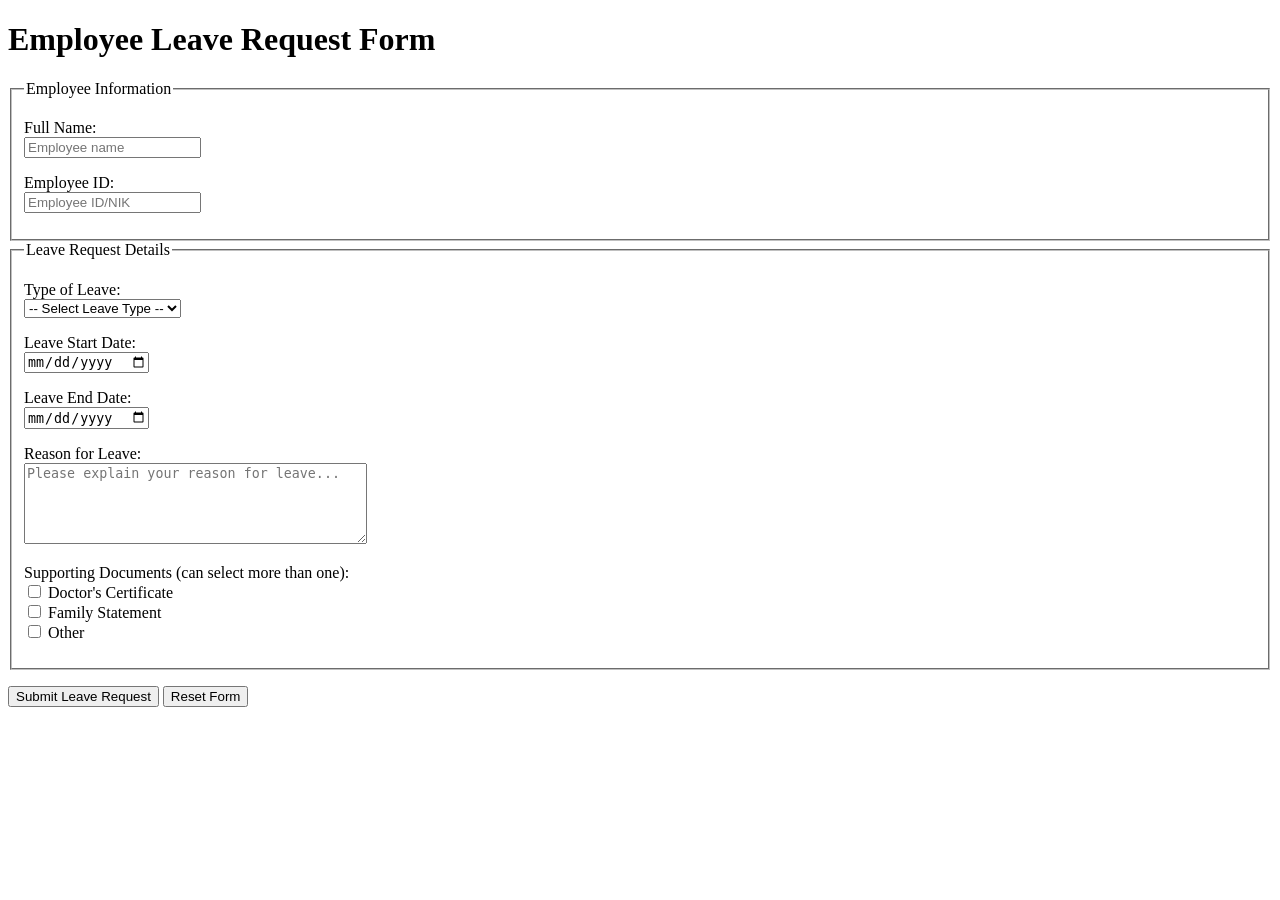
<file: Chapter 3/exercise3.2/leave_request_form.html>
<!DOCTYPE html>
<html lang="en">
<head>
  <meta charset="UTF-8">
  <meta name="viewport" content="width=device-width, initial-scale=1.0">
  <title>Employee Leave Request Form</title>
</head>
<body>
  <h1>Employee Leave Request Form</h1>
  <form method="post" action="#">
    <fieldset>
      <legend>Employee Information</legend>
      <p>
        <label for="leaveName">Full Name:</label><br>
        <input type="text" id="leaveName" name="leaveName" required placeholder="Employee name">
      </p>
      <p>
        <label for="leaveID">Employee ID:</label><br>
        <input type="text" id="leaveID" name="leaveID" required placeholder="Employee ID/NIK">
      </p>
    </fieldset>

    <fieldset>
      <legend>Leave Request Details</legend>
      <p>
        <label for="leaveType">Type of Leave:</label><br>
        <select id="leaveType" name="leaveType" required>
          <option value="">-- Select Leave Type --</option>
          <option value="Annual">Annual Leave</option>
          <option value="Sick">Sick Leave</option>
          <option value="Maternity">Maternity Leave</option>
          <option value="OtherImportant">Other Important Leave</option>
        </select>
      </p>
      <p>
        <label for="leaveStartDate">Leave Start Date:</label><br>
        <input type="date" id="leaveStartDate" name="leaveStartDate" required>
      </p>
      <p>
        <label for="leaveEndDate">Leave End Date:</label><br>
        <input type="date" id="leaveEndDate" name="leaveEndDate" required>
      </p>
      <p>
        <label for="leaveReason">Reason for Leave:</label><br>
        <textarea id="leaveReason" name="leaveReason" rows="5" cols="40" placeholder="Please explain your reason for leave..." required></textarea>
      </p>
      <p>
        Supporting Documents (can select more than one):<br>
        <input type="checkbox" id="doctorCert" name="documents[]" value="Doctor's Certificate">
        <label for="doctorCert">Doctor's Certificate</label><br>
        <input type="checkbox" id="familyStatement" name="documents[]" value="Family Statement">
        <label for="familyStatement">Family Statement</label><br>
        <input type="checkbox" id="otherDoc" name="documents[]" value="Other">
        <label for="otherDoc">Other</label>
      </p>
    </fieldset>

    <p>
      <input type="submit" value="Submit Leave Request">
      <input type="reset" value="Reset Form">
    </p>
  </form>
</body>
</html>
</file>
<file: Chapter 4/final_styled_financial_report/report_styles.css>
/* Global Styling */
body {
    font-family: 'Segoe UI', Arial, Helvetica, sans-serif;
    margin: 0;
    padding: 20px;
    background-color: #f9f9f9;
}

/* Header & Footer */
header {
    background-color: #2c3e50;
    color: #ffffff;
    text-align: center;
    padding: 20px;
}

header h1 {
    font-size: 2em;
}

header h2 {
    font-size: 1.4em;
}

footer {
    background-color: #2c3e50;
    color: #ffffff;
    text-align: center;
    padding: 15px;
    margin-top: 30px;
}

/* h2 and h3 inside section */
section h2,
section h3 {
    color: #2c3e50;
    margin-bottom: 15px;
}

/* Balance sheet table */
#balance-sheet {
    width: 90%;
    border-collapse: collapse;
    margin: 20px auto;
    box-shadow: 0 2px 8px rgba(0, 0, 0, 0.15);
}

#balance-sheet th,
#balance-sheet td {
    border: 1px solid #ccc;
    padding: 10px;
    text-align: left;
}

#balance-sheet th.amount,
#balance-sheet td.amount {
    text-align: right;
}

#balance-sheet thead {
    background-color: #34495e;
    color: #ffffff;
}

#balance-sheet tbody tr:nth-child(even) {
    background-color: #f2f2f2;
}

#balance-sheet tfoot {
    background-color: #d6e4f0;
    font-weight: bold;
}

/* Summary of Changes in Equity list */
ol {
    margin-left: 30px;
    padding-left: 20px;
    list-style-type: upper-roman;
    font-size: 1.1em;
    line-height: 1.8;
}
</file>
